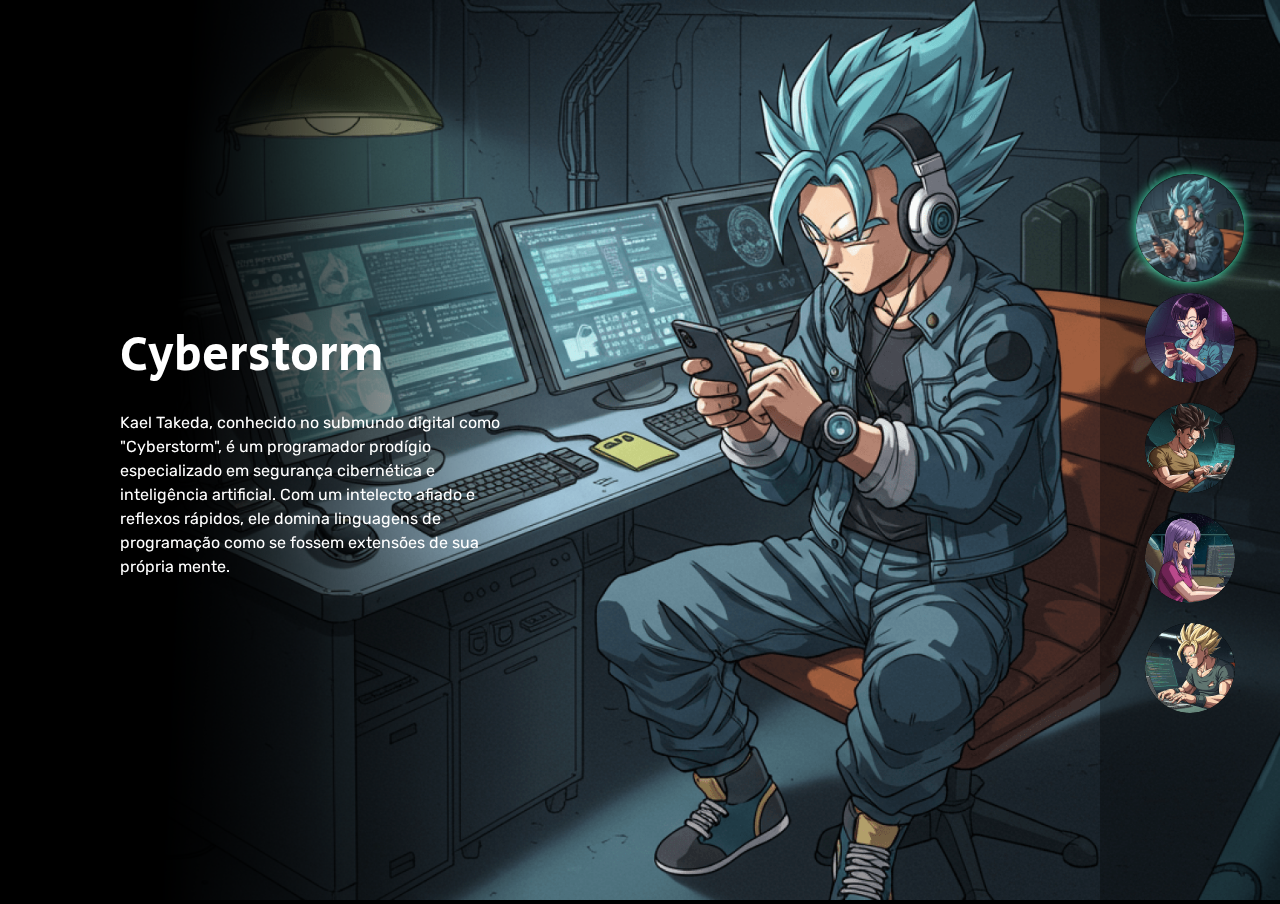
<file: index.html>
<!DOCTYPE html>
<html lang="pt-BR">
<head>
    <meta charset="UTF-8">
    <meta name="viewport" content="width=device-width, initial-scale=1.0">
    <title>Semana do Zero ao Programador Contratado - Dragon Ball</title>
    <link rel="preconnect" href="https://fonts.googleapis.com">
<link rel="preconnect" href="https://fonts.gstatic.com" crossorigin>
<link href="https://fonts.googleapis.com/css2?family=Rubik:ital,wght@0,300..900;1,300..900&family=Secular+One&display=swap" rel="stylesheet">
<link rel="stylesheet" href="./SRC/CSS/reset.css">
<link rel="stylesheet" href="./SRC/CSS/estilos.css">
<link rel="stylesheet" href="./src/css/responsivo.css">
</head>
<body>
    <main class="personagens">
     <div class="personagem selecionado">
        <picture>
            <source srcset="./src/imagens/bg-cyberstorm.png" media="(min-width: 768px)">                        
            <img class="imagem" src="./src/imagens/bg-cyberstorm-mobile.png" alt="personagem-Cyberstorm">
        </picture>
        <div class="conteudo">
            <h2 class="nome-personagem">Cyberstorm</h2>
            <p  class="descricao">Kael Takeda, conhecido no submundo digital como "Cyberstorm", é um programador prodígio especializado em segurança cibernética e inteligência artificial. Com um intelecto afiado e reflexos rápidos, ele domina linguagens de programação como se fossem extensões de sua própria mente.</p>                
        </div>
     </div>
     <div class="personagem">
        <picture>
             <source srcset="./src/imagens/bg-codepixie.png" media="(min-width: 768px)">
             <img class="imagem" src="./src/imagens/bg-codepixie-mobile.png" alt="personagem-Codepixie">
        </picture>
        <div class="conteudo">
            <h2 class="nome-personagem">Codepixie</h2>
            <p class="descricao">Lía Nakamura, conhecida como "CodePixie", é uma programadora genial que domina o desenvolvimento de algoritmos e inteligência artificial. Com um talento nato para decifrar padrões, ela cria sistemas inovadores e protege dados sensíveis de ameaças digitais.</p>
        </div>
     </div>
     <div class="personagem">
        <picture>
            <source srcset="./src/imagens/bg-hexblade.png" media="(min-width: 768px)">
            <img class="imagem" src="./src/imagens/bg-hexblade-mobile.png" alt="personagem-Hexblade">
        </picture>
        <div class="conteudo">
            <h2 class="nome-personagem">Hexblade</h2>
            <p class="descricao">Ryo Tanaka, conhecido como "HexBlade", é um hacker habilidoso que opera nas sombras do ciberespaço. Mestre em engenharia reversa e criptografia, ele combina força bruta e inteligência afiada para quebrar firewalls impenetráveis.</p>
        </div>
     </div> 
     <div class="personagem">
        <picture>
            <source srcset="./src/imagens/bg-neonpulse.png" media="(min-width: 768px)">
            <img class="imagem" src="./src/imagens/bg-neonpulse-mobile.png" alt="personagem-Neonpulse">
        </picture>
        <div class="conteudo">
            <h2 class="nome-personagem">Neonpulse</h2>
            <p class="descricao">NeonPulse Ayla Vega, conhecida como "NeonPulse", é uma prodígio da programação espacial. Criada em uma estação orbital, ela domina linguagens de código como se fossem sua segunda língua. Especialista em inteligência artificial e segurança cibernética.</p>
        </div>
     </div>
     <div class="personagem">
        <picture>
            <source srcset="./src/imagens/bg-codebreaker.png" media="(min-width: 768px)">
            <img class="imagem" src="./src/imagens/bg-codebreaker-mobile.png" alt="personagem-Codebreaker">
        </picture>
        <div class="conteudo">
            <h2 class="nome-personagem">Codebraker</h2>
            <p class="descricao">No coração de uma estação espacial abandonada, Orion Vex, um ex-engenheiro cibernético, busca desvendar um código perdido há séculos. Dizem que esse código guarda o segredo para uma tecnologia ancestral capaz de redefinir a inteligência artificial.</p>
        </div>
     </div>       
    </main>

   <ul class="botoes">
    <LI>
        <button class="botao cyberstorm selecionado">
            <img src="./SRC/imagens/icone-cyberstorm.png" alt="ícone Cyberstorm">
        </button>
    </LI>
    <li>
        <button class="botao codepixie">
            <img src="./SRC/imagens/icone-codepixie.png" alt="ícone Codepxie">
        </button>
    </li>
    <li>
        <button class="botao hexblade">
            <img src="./SRC/imagens/icone-hexblade.png" alt="ícone Hexblade">
        </button>
    </li>
    <li>
        <button class="botao neonpulse">
            <img src="./SRC/imagens/icone-neonpulse.png" alt="ícone Neonpulse">
        </button>
    </li>
    <li>
        <button class="botao codebreaker">
            <img src="./SRC/imagens/icone-codebreaker.png" alt="ícone Codebreaker">
        </button>
    </li>
   </ul>
   <script src="./SRC/JS/index.js"></script>
   </body>
</html>
</file>
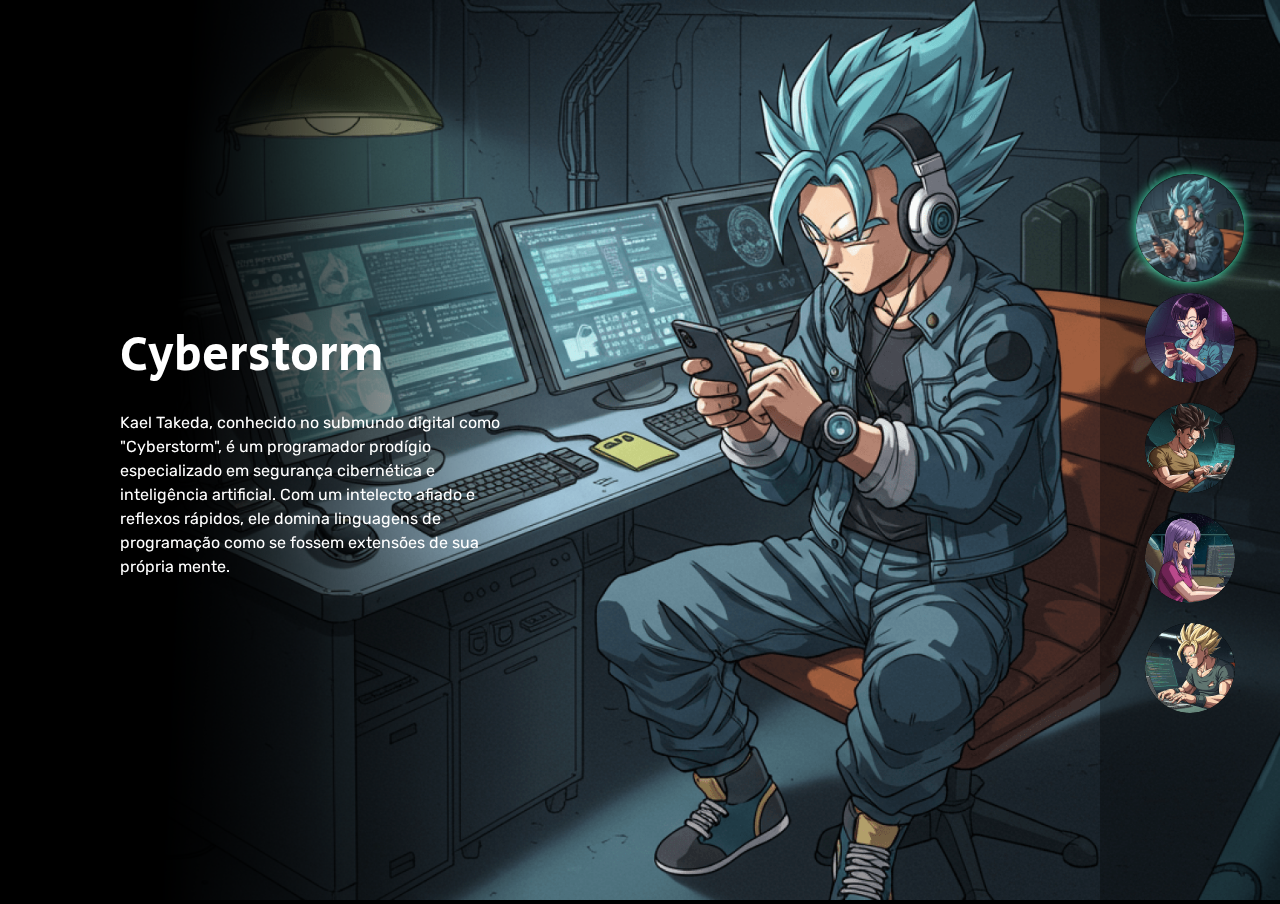
<file: index.html.html>
<!DOCTYPE html>
<html lang="pt-BR">
<head>
    <meta charset="UTF-8">
    <meta name="viewport" content="width=device-width, initial-scale=1.0">
    <title>Semana do Zero ao Programador Contratado - Dragon Ball</title>
    <link rel="preconnect" href="https://fonts.googleapis.com">
<link rel="preconnect" href="https://fonts.gstatic.com" crossorigin>
<link href="https://fonts.googleapis.com/css2?family=Rubik:ital,wght@0,300..900;1,300..900&family=Secular+One&display=swap" rel="stylesheet">
<link rel="stylesheet" href="./src/css/reset.css">
<link rel="stylesheet" href="./src/css/estilos.css">
<link rel="stylesheet" href="./src/css/responsivo.css">
</head>
<body>
    <main class="personagens">
     <div class="personagem selecionado">
        <picture>
            <source srcset="./src/imagens/bg-cyberstorm.png" media="(min-width: 768px)">                        
            <img class="imagem" src="./src/imagens/bg-cyberstorm-mobile.png" alt="personagem-Cyberstorm">
        </picture>
        <div class="conteudo">
            <h2 class="nome-personagem">Cyberstorm</h2>
            <p  class="descricao">Kael Takeda, conhecido no submundo digital como "Cyberstorm", é um programador prodígio especializado em segurança cibernética e inteligência artificial. Com um intelecto afiado e reflexos rápidos, ele domina linguagens de programação como se fossem extensões de sua própria mente.</p>                
        </div>
     </div>
     <div class="personagem">
        <picture>
             <source srcset="./src/imagens/bg-codepixie.png" media="(min-width: 768px)">
             <img class="imagem" src="./src/imagens/bg-codepixie-mobile.png" alt="personagem-Codepixie">
        </picture>
        <div class="conteudo">
            <h2 class="nome-personagem">Codepixie</h2>
            <p class="descricao">Lía Nakamura, conhecida como "CodePixie", é uma programadora genial que domina o desenvolvimento de algoritmos e inteligência artificial. Com um talento nato para decifrar padrões, ela cria sistemas inovadores e protege dados sensíveis de ameaças digitais.</p>
        </div>
     </div>
     <div class="personagem">
        <picture>
            <source srcset="./src/imagens/bg-hexblade.png" media="(min-width: 768px)">
            <img class="imagem" src="./src/imagens/bg-hexblade-mobile.png" alt="personagem-Hexblade">
        </picture>
        <div class="conteudo">
            <h2 class="nome-personagem">Hexblade</h2>
            <p class="descricao">Ryo Tanaka, conhecido como "HexBlade", é um hacker habilidoso que opera nas sombras do ciberespaço. Mestre em engenharia reversa e criptografia, ele combina força bruta e inteligência afiada para quebrar firewalls impenetráveis.</p>
        </div>
     </div> 
     <div class="personagem">
        <picture>
            <source srcset="./src/imagens/bg-neonpulse.png" media="(min-width: 768px)">
            <img class="imagem" src="./src/imagens/bg-neonpulse-mobile.png" alt="personagem-Neonpulse">
        </picture>
        <div class="conteudo">
            <h2 class="nome-personagem">Neonpulse</h2>
            <p class="descricao">NeonPulse Ayla Vega, conhecida como "NeonPulse", é uma prodígio da programação espacial. Criada em uma estação orbital, ela domina linguagens de código como se fossem sua segunda língua. Especialista em inteligência artificial e segurança cibernética.</p>
        </div>
     </div>
     <div class="personagem">
        <picture>
            <source srcset="./src/imagens/bg-codebreaker.png" media="(min-width: 768px)">
            <img class="imagem" src="./src/imagens/bg-codebreaker-mobile.png" alt="personagem-Codebreaker">
        </picture>
        <div class="conteudo">
            <h2 class="nome-personagem">Codebraker</h2>
            <p class="descricao">No coração de uma estação espacial abandonada, Orion Vex, um ex-engenheiro cibernético, busca desvendar um código perdido há séculos. Dizem que esse código guarda o segredo para uma tecnologia ancestral capaz de redefinir a inteligência artificial.</p>
        </div>
     </div>       
    </main>

   <ul class="botoes">
    <LI>
        <button class="botao cyberstorm selecionado">
            <img src="./src/imagens/icone-cyberstorm.png" alt="ícone Cyberstorm">
        </button>
    </LI>
    <li>
        <button class="botao codepixie">
            <img src="./src/imagens/icone-codepixie.png" alt="ícone Codepxie">
        </button>
    </li>
    <li>
        <button class="botao hexblade">
            <img src="./src/imagens/icone-hexblade.png" alt="ícone Hexblade">
        </button>
    </li>
    <li>
        <button class="botao neonpulse">
            <img src="./src/imagens/icone-neonpulse.png" alt="ícone Neonpulse">
        </button>
    </li>
    <li>
        <button class="botao codebreaker">
            <img src="./src/imagens/icone-codebreaker.png" alt="ícone Codebreaker">
        </button>
    </li>
   </ul>
   <script src="./src/js/index.js"></script>
   </body>
</html>
</file>
<file: SRC/CSS/estilos.css>
body {
    background-color: #000000;
    overflow: hidden;

}

main::after {
    content: '';   
    position: fixed;
    top: 0;
    left: 0;

    min-height: 100vh;
    width: 80vh;
    

    background: linear-gradient(92deg, #000 25%, rgba(0,0,0,0) 75%) no-repeat;
}

main .personagem {
    display: none;
    height: 100vh;
    
}

main .personagem.selecionado {
    display: block;
}

main .personagem .imagem {
    width: 100%;
    height: 100%;
    object-fit: cover;
}

.conteudo { 
   
    position: absolute;
    top: 0;
    left: 120px;

    display: flex;
    flex-direction: column;
    justify-content: center;
    height: 100vh;
    max-width: 380px;
    z-index: 1;
}

.conteudo .nome-personagem {
    
    color: #ffffff;
    font-size: 48px;
    font-family: "secular one";
    font-weight: 400;
    margin-bottom: 20px;
} 

.conteudo .descricao {
    
    color: #ffffff;
    font-family: "Rubik";
    font-size: 16px; 
    line-height: 24px;
}

.botoes {
    background-color: rgba(0,0,0,0.3); 
    position: fixed;
    top: 0;
    right: 0;
    width: 180px;

    display: flex;
    flex-direction: column;
    align-items: center;
    justify-content: center;
    min-height: 100vh;
    gap: 16px;
}

.botoes .botao {
    border: none;
    background-color: #000000;
    width: 90px;
    height: 90px;
    cursor: pointer;
    transition: transform 0.3s ease;
    border-radius: 50%;
    }

.botoes .botao img {
    border-radius: 50%;
}

.botoes .botao.selecionado {
    transform: scale(1.2);
    box-shadow: 0 0 10px #d9d9d9;
}

.botoes .botao.cyberstorm.selecionado{
    box-shadow: 0 0 10px #47ffc5;
}
.botoes .botao..codepixie.selecionado{
    box-shadow: 0 0 10px #9747ff;
}
.botoes .botao.hexblade.selecionado{
    box-shadow: 0 0 10px #ffa947;
}
.botoes .botao.neonpulse.selecionado{
    box-shadow: 0 0 10px #e4309a;
}
.botoes .botao.codebreaker.selecionado{
    box-shadow: 0 0 10px #fff047;
}
</file>
<file: src/css/responsivo.css>
@media (max-width: 768px){  
     

    main::after{
        background: linear-gradient(0deg, #000 45%, rgba(0,0,0,0.00) 70%) no-repeat;
        width: 100vw;
    }

    main .personagem .imagem{
        height: 85%;
        object-position: center;
    }

    .conteudo{
        justify-content: flex-end;
        left: 0;
        top: -20%;
        max-width: 100vw;
        padding: 30px;

    }

    .conteudo .nome-personagem {
        font-size: 30px;
    }

    .conteudo .descricao {
        max-width: 500px;
    }

    .botoes {
        flex-direction: row;
        align-items: flex-end;
        width: 100%;
        padding: 30px;
        
    }

    .botoes .botao {
        width: 70px;
        height: 70px;
    }

    .botoes .botao img{
        max-width: 70px;

    }

}

@media (max-width:480px){
    main .personagem .imagem {
        height: auto;
    }

    .conteudo {
        top: -20%;
    }

    .botoes {
        padding: 20px;
        top: -10%;
    }

    .botoes .botao {
        width: 50px;
        height: 50px;
    }

    .botoes .botao img {
        max-width: 50px;
    }

    

   
}
</file>
<file: src/css/estilos.css>
body {
    background-color: #000000;
    overflow: hidden;

}

main::after {
    content: '';   
    position: fixed;
    top: 0;
    left: 0;

    min-height: 100vh;
    width: 80vh;
    

    background: linear-gradient(92deg, #000 25%, rgba(0,0,0,0) 75%) no-repeat;
}

main .personagem {
    display: none;
    height: 100vh;
    
}

main .personagem.selecionado {
    display: block;
}

main .personagem .imagem {
    width: 100%;
    height: 100%;
    object-fit: cover;
}

.conteudo { 
   
    position: absolute;
    top: 0;
    left: 120px;

    display: flex;
    flex-direction: column;
    justify-content: center;
    height: 100vh;
    max-width: 380px;
    z-index: 1;
}

.conteudo .nome-personagem {
    
    color: #ffffff;
    font-size: 48px;
    font-family: "secular one";
    font-weight: 400;
    margin-bottom: 20px;
} 

.conteudo .descricao {
    
    color: #ffffff;
    font-family: "Rubik";
    font-size: 16px; 
    line-height: 24px;
}

.botoes {
    background-color: rgba(0,0,0,0.3); 
    position: fixed;
    top: 0;
    right: 0;
    width: 180px;

    display: flex;
    flex-direction: column;
    align-items: center;
    justify-content: center;
    min-height: 100vh;
    gap: 16px;
}

.botoes .botao {
    border: none;
    background-color: #000000;
    width: 90px;
    height: 90px;
    cursor: pointer;
    transition: transform 0.3s ease;
    border-radius: 50%;
    }

.botoes .botao img {
    border-radius: 50%;
}

.botoes .botao.selecionado {
    transform: scale(1.2);
    box-shadow: 0 0 10px #d9d9d9;
}

.botoes .botao.cyberstorm.selecionado{
    box-shadow: 0 0 10px #47ffc5;
}
.botoes .botao..codepixie.selecionado{
    box-shadow: 0 0 10px #9747ff;
}
.botoes .botao.hexblade.selecionado{
    box-shadow: 0 0 10px #ffa947;
}
.botoes .botao.neonpulse.selecionado{
    box-shadow: 0 0 10px #e4309a;
}
.botoes .botao.codebreaker.selecionado{
    box-shadow: 0 0 10px #fff047;
}
</file>
